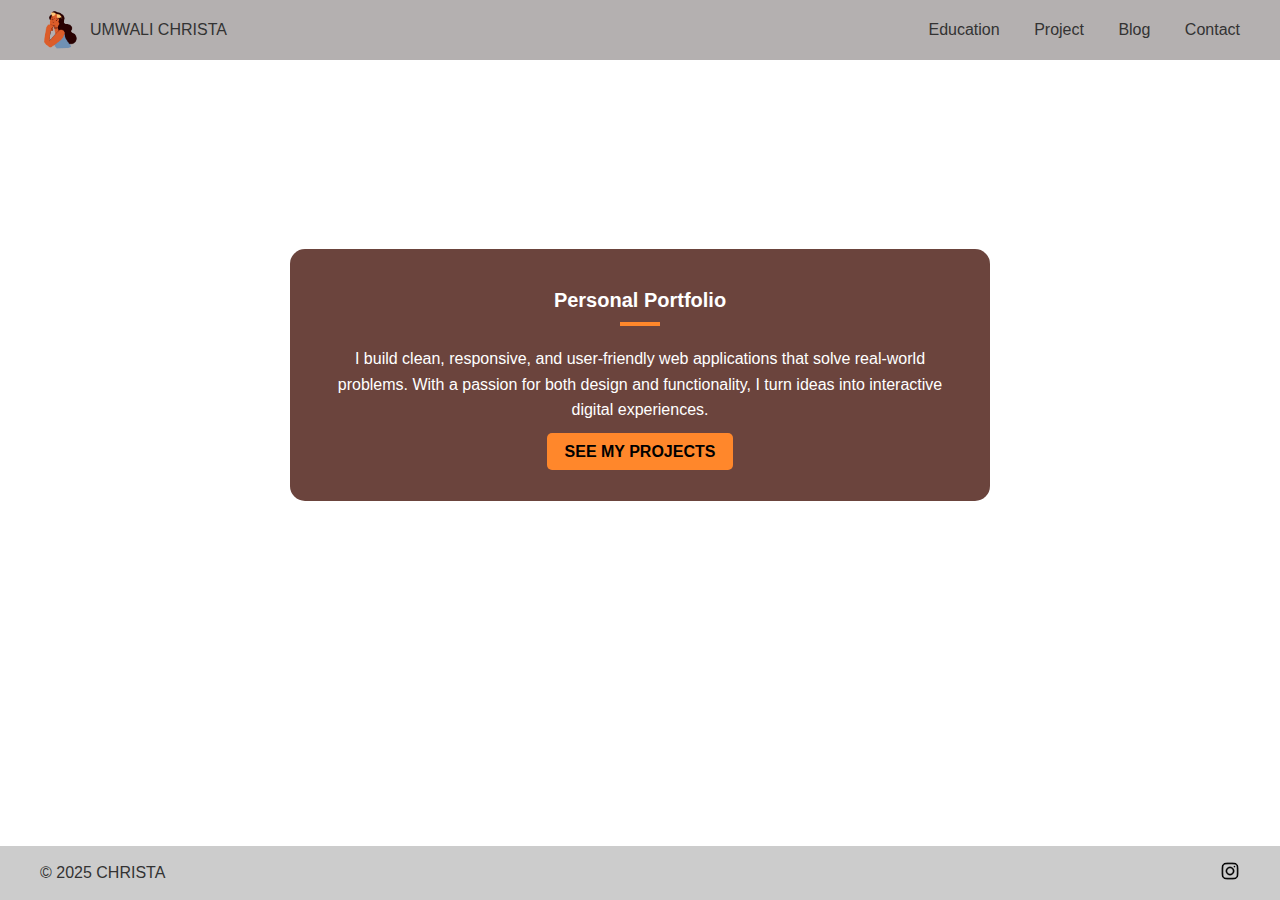
<file: index.html>
<!DOCTYPE html>
<html lang="en">
<head>
  <meta charset="UTF-8">
  <meta name="viewport" content="width=device-width, initial-scale=1.0">
  <title>Umwali Christa Portfolio</title>
  <link rel="stylesheet" href="style.css">
</head>
<body>

  <!-- Header -->
  <header class="navbar">
    <div class="profile">
      <img src="images/woman-removebg-preview.png" alt="Profile Picture">
      <span>UMWALI CHRISTA</span>
    </div>
    <nav class="nav-links">
      <a href="education.html">Education</a>
      <a href="project.html">Project</a>
      <a href="blog/blog.html">Blog</a>
      <a href="contact.html">Contact</a>
    </nav>
  </header>

  <!-- Main Hero Section -->
  <main class="hero">
    <div class="hero-box">
      <h2>Personal Portfolio</h2>
      <hr>
      <p>
        I build clean, responsive, and user-friendly web applications that solve real-world problems.
        With a passion for both design and functionality, I turn ideas into interactive digital experiences.
      </p>
      <a href="project.html" class="btn">SEE MY PROJECTS</a>
    </div>
  </main>

  <!-- Footer -->
  <footer class="footer">
    <span>© 2025 CHRISTA</span>
    <span class="social"><img src="images/instagram_icon-removebg-preview.png" alt="Instagram" /></span>
  </footer>

</body>
</html>
</file>
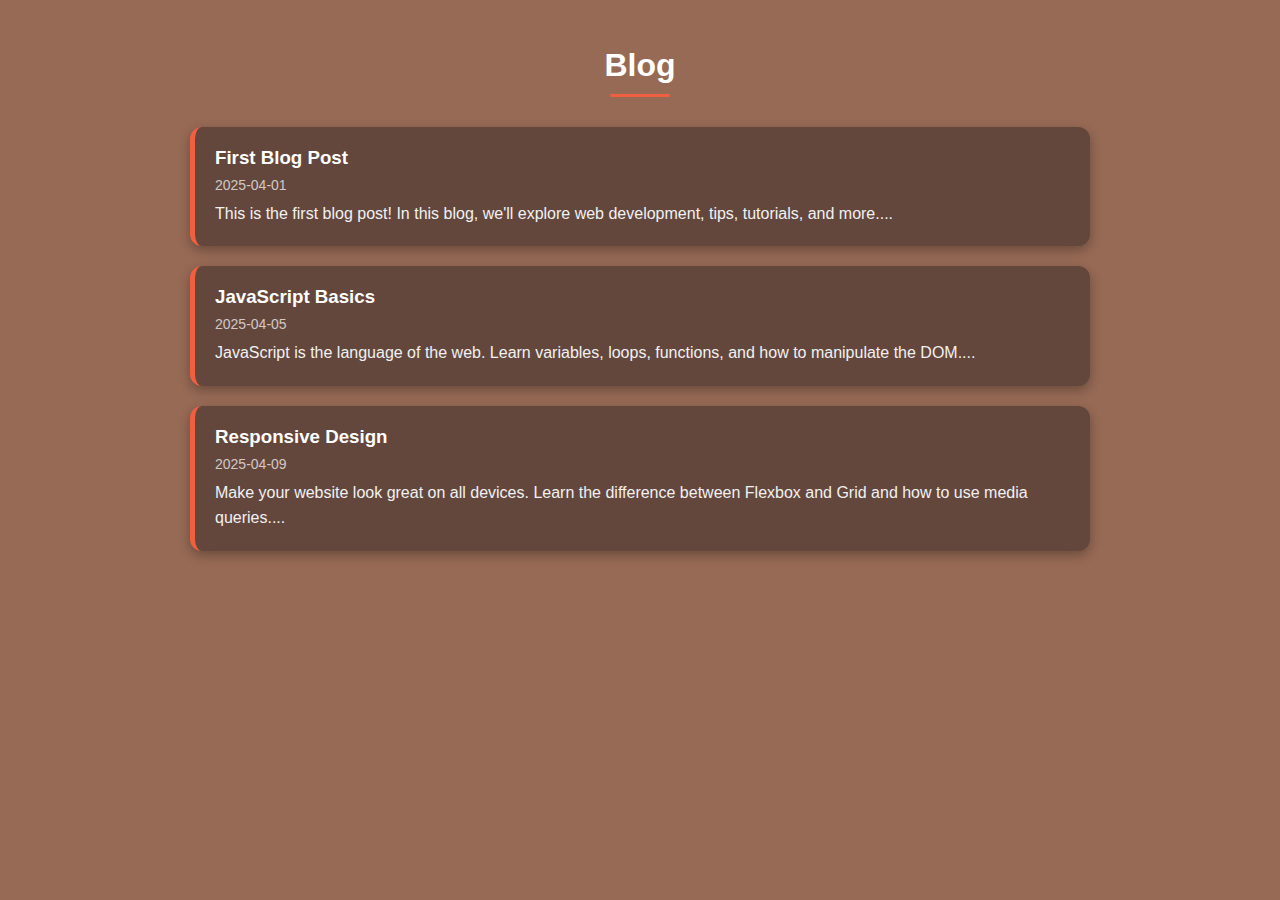
<file: blog/blog.html>
<!DOCTYPE html>
<html lang="en">
<head>
  <meta charset="UTF-8">
  <title>Blog</title>
  <link rel="stylesheet" href="blog-style.css">
</head>
<body>

  <section class="blog-section">
    <h2> Blog </h2>
    <div id="blog-list" class="blog-list">
    
    </div>
  </section>

  <script src="blog-script.js"></script>
</body>
</html>
</file>
<file: style.css>
* {
  margin: 0;
  padding: 0;
  box-sizing: border-box;
}

body {
  font-family: 'Segoe UI', sans-serif;
  background-color: #ffffff;
  color: #333;
}

.navbar {
  display: flex;
  justify-content: space-between;
  align-items: center;
  background-color: #B4B0B0;
  padding: 10px 40px;
}

.profile {
  display: flex;
  align-items: center;
  gap: 10px;
}

.profile img {
  width: 40px;
  height: 40px;
  border-radius: 50%;
}

.nav-links a {
  margin-left: 30px;
  text-decoration: none;
  color: #333;
  font-weight: 500;
}

.hero {
  display: flex;
  justify-content: center;
  align-items: center;
  height: 70vh;
  padding: 20px;
}

.hero-box {
  background-color: #6b443d;
  color: white;
  max-width: 700px;
  text-align: center;
  border-radius: 15px;
  padding: 40px 30px;
}

.hero-box h2 {
  font-size: 20px;
  margin-bottom: 10px;
}

.hero-box hr {
  width: 40px;
  height: 4px;
  background-color: #FF872B;
  border: none;
  margin: 10px auto;
}

.hero-box p {
  font-size: 16px;
  line-height: 1.6;
  margin: 20px 0;
}

.btn {
  background-color: #FF872B;
  color: black;
  text-decoration: none;
  padding: 10px 18px;
  border-radius: 5px;
  font-weight: bold;
}

.footer {
  display: flex;
  justify-content: space-between;
  align-items: center;
  background-color: #ccc;
  padding: 15px 40px;
  position: absolute;
  bottom: 0;
  width: 100%;
}

.social img {
  width: 20px;
  height: 20px;
}
</file>
<file: blog/blog-style.css>
body {
    font-family: 'Segoe UI', Tahoma, Geneva, Verdana, sans-serif;
    background-color: #976a55; /* warm dark brown */
    color: #f8f9fa; /* light text */
    margin: 0;
    padding: 20px;
  }
  
  .blog-section {
    max-width: 900px;
    margin: 0 auto;
  }
  
  h2 {
    text-align: center;
    color: #ffffff;
    margin-bottom: 30px;
    font-size: 32px;
    position: relative;
  }
  
  h2::after {
    content: '';
    display: block;
    width: 60px;
    height: 3px;
    background-color: #f05f40; /* orange underline */
    margin: 10px auto 0;
    border-radius: 2px;
  }
  
  .blog-list {
    display: flex;
    flex-direction: column;
    gap: 20px;
  }
  
  .blog-item {
    background-color: #63473d; /* slightly lighter brown */
    padding: 20px;
    border-left: 5px solid #f05f40; /* orange accent */
    border-radius: 12px;
    box-shadow: 0 4px 12px rgba(0, 0, 0, 0.3);
    transition: transform 0.2s;
  }
  
  .blog-item:hover {
    transform: translateY(-4px);
  }
  
  .blog-item h3 {
    margin: 0;
    color: #ffffff;
  }
  
  .blog-item .date {
    font-size: 14px;
    color: #d3c8c4;
    margin: 8px 0;
  }
  
  .blog-item .preview {
    font-size: 16px;
    color: #f1f1f1;
    line-height: 1.6;
  }
</file>
